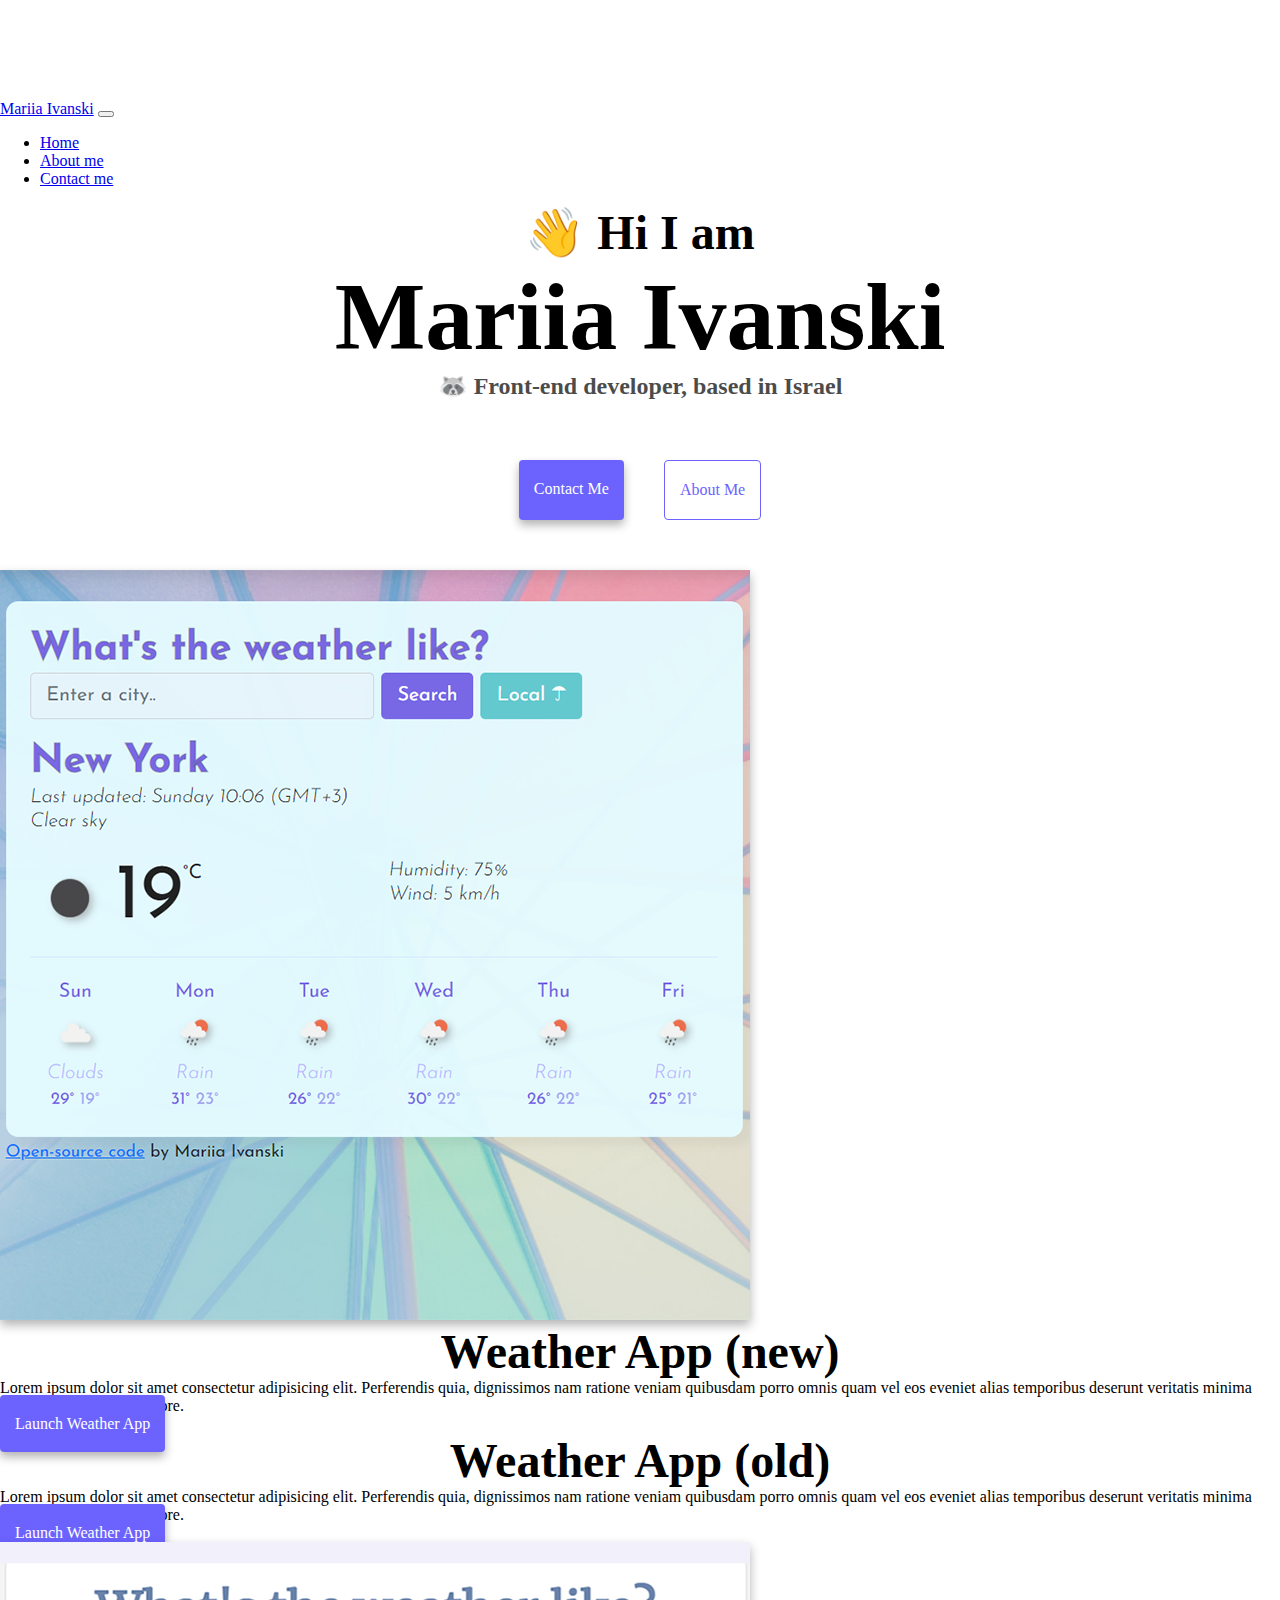
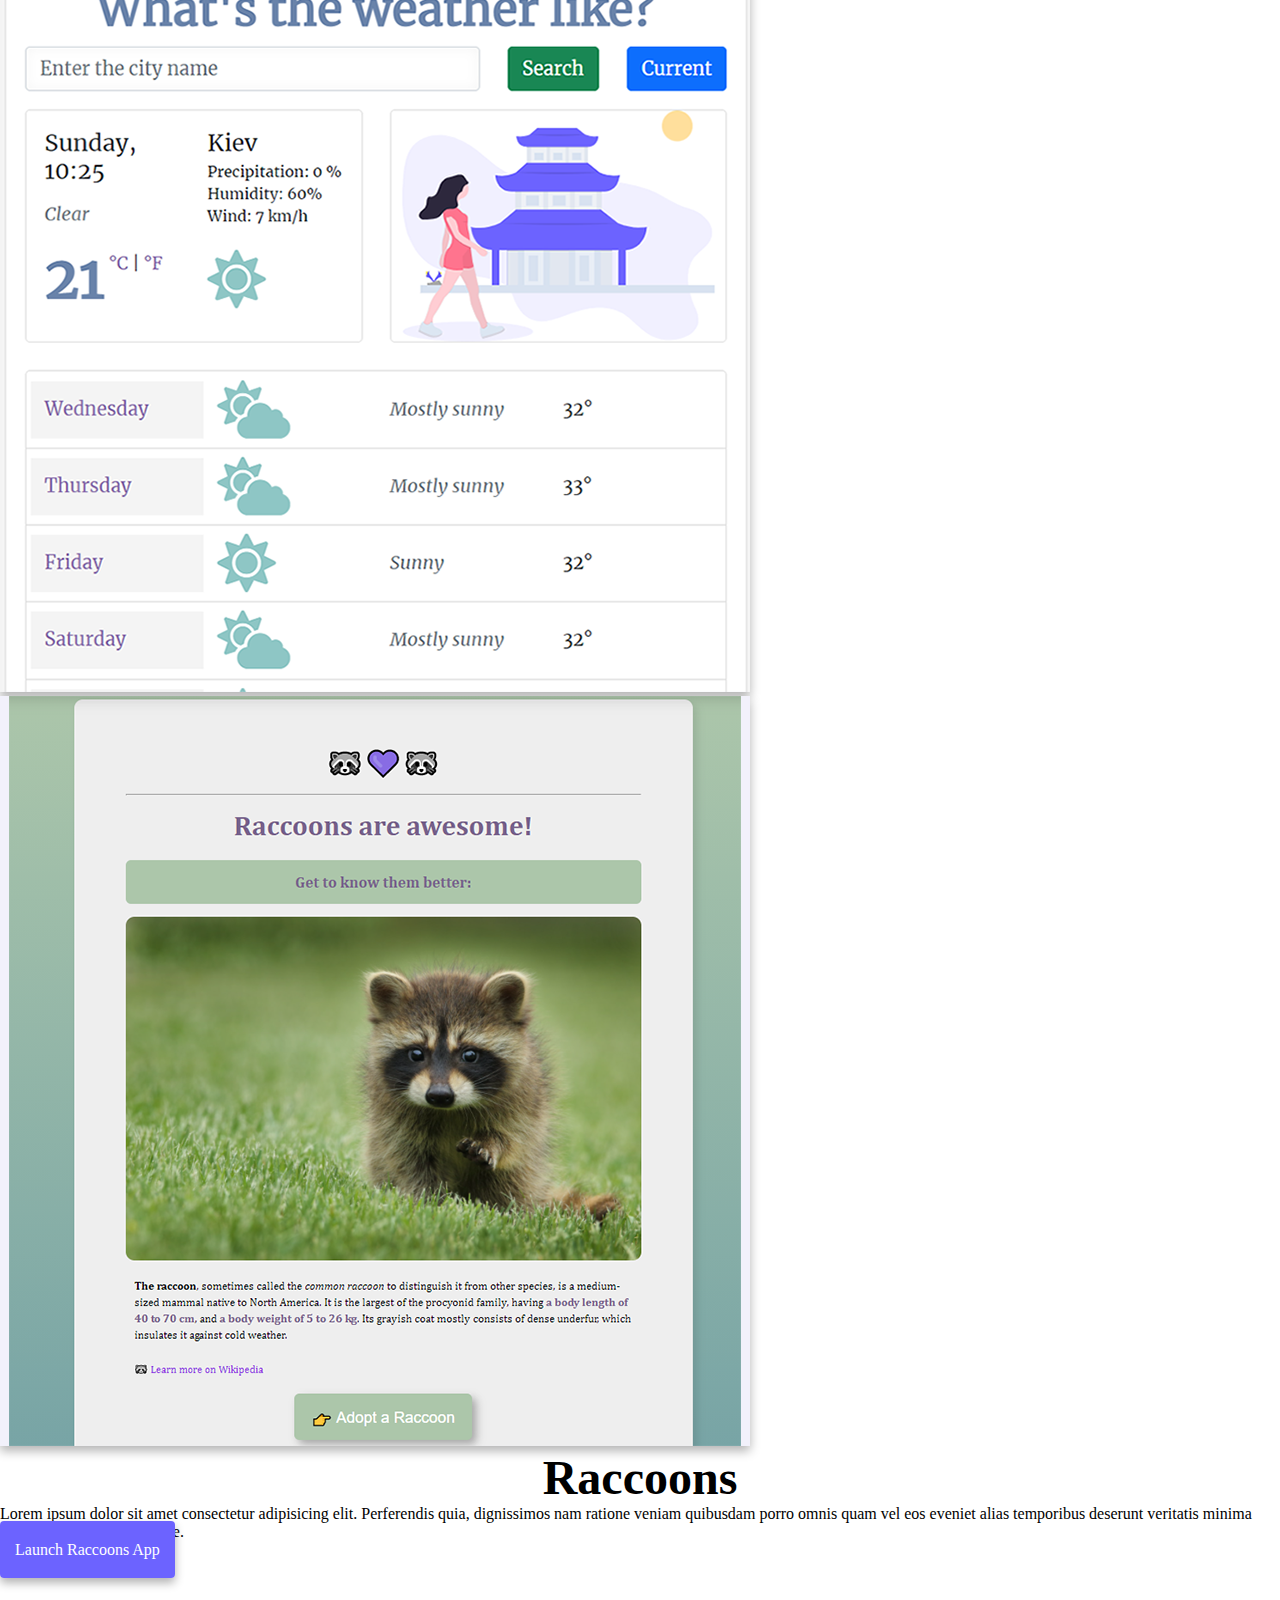
<file: index.html>
<!DOCTYPE html>
<html lang="en">
  <head>
    <meta charset="UTF-8" />
    <meta http-equiv="X-UA-Compatible" content="IE=edge" />
    <meta name="viewport" content="width=device-width, initial-scale=1.0" />
    <meta
      name="description"
      content="This is a portfolio website of Mariia Ivanski, a front-end developer from Israel"
    />
    <title>Front-end developer from Israel - Mariia Ivanski</title>
    <script
      src="https://cdn.jsdelivr.net/npm/bootstrap@5.1.1/dist/js/bootstrap.bundle.min.js"
      integrity="sha384-/bQdsTh/da6pkI1MST/rWKFNjaCP5gBSY4sEBT38Q/9RBh9AH40zEOg7Hlq2THRZ"
      crossorigin="anonymous"
    ></script>
    <link
      href="https://cdn.jsdelivr.net/npm/bootstrap@5.1.1/dist/css/bootstrap.min.css"
      rel="stylesheet"
      integrity="sha384-F3w7mX95PdgyTmZZMECAngseQB83DfGTowi0iMjiWaeVhAn4FJkqJByhZMI3AhiU"
      crossorigin="anonymous"
    />
    <link rel="stylesheet" href="/src/style.css" />
  </head>
  <body>
    <nav class="navbar navbar-expand-lg navbar-light bg-light fixed-top">
      <div class="container-fluid">
        <a class="navbar-brand" href="#">Mariia Ivanski</a>
        <button
          class="navbar-toggler"
          type="button"
          data-bs-toggle="collapse"
          data-bs-target="#navbarNav"
          aria-controls="navbarNav"
          aria-expanded="false"
          aria-label="Toggle navigation"
        >
          <span class="navbar-toggler-icon"></span>
        </button>
        <div class="collapse navbar-collapse" id="navbarNav">
          <ul class="navbar-nav">
            <li class="nav-item">
              <a class="nav-link active" aria-current="page" href="/">Home</a>
            </li>
            <li class="nav-item">
              <a class="nav-link" href="/about.html">About me</a>
            </li>
            <li class="nav-item">
              <a class="nav-link" href="/about.html#contact">Contact me</a>
            </li>
          </ul>
        </div>
      </div>
    </nav>
    <h2>👋 Hi I am</h2>
    <h1>Mariia Ivanski</h1>
    <h3>🦝 Front-end developer, based in Israel</h3>
    <div class="navigation-links">
      <a href="/about.html#contact" class="contact-link">Contact me</a>
      <a href="/about.html" class="about-link">About me</a>
    </div>
    <div class="container mt-3">
      <div class="row mb-5">
        <div class="col-md-6">
          <img
            src="/images/weather.png"
            alt="Weather app"
            class="
              img-fluid
              p-2
              shadow
              rounded
              mt-3
              mb-3
              small-photo
              d-none d-sm-block
            "
          />
        </div>
        <div class="col-md-6">
          <h2 class="mb-3 mb-3">Weather App (new)</h2>
          <div class="mb-4 app-description">
            Lorem ipsum dolor sit amet consectetur adipisicing elit. Perferendis
            quia, dignissimos nam ratione veniam quibusdam porro omnis quam vel
            eos eveniet alias temporibus deserunt veritatis minima fugiat
            explicabo eum dolore.
          </div>
          <div class="mt-5">
            <a
              href="https://sleepy-brahmagupta-2c2b8a.netlify.app"
              title="Try my weather app"
              target="blank"
              class="primary-link"
              >Launch Weather App</a
            >
          </div>
        </div>
      </div>
      <div class="row mb-5">
        <div class="col-md-6">
          <h2 class="mt-3 mb-3">Weather App (old)</h2>
          <div class="mb-4 app-description">
            Lorem ipsum dolor sit amet consectetur adipisicing elit. Perferendis
            quia, dignissimos nam ratione veniam quibusdam porro omnis quam vel
            eos eveniet alias temporibus deserunt veritatis minima fugiat
            explicabo eum dolore.
          </div>
          <div class="mt-5">
            <a href="" title="Try my old weather app" class="primary-link"
              >Launch Weather App</a
            >
          </div>
        </div>

        <div class="col-md-6">
          <img
            src="/images/weather-old.png"
            alt="Old Weather App"
            class="
              img-fluid
              p-2
              shadow
              rounded
              mt-3
              mb-3
              small-photo
              d-none d-sm-block
            "
          />
        </div>
      </div>
      <div class="row mb-5">
        <div class="col-md-6">
          <img
            src="/images/raccoons.png"
            alt="Racoons app"
            class="
              img-fluid
              p-2
              shadow
              rounded
              mt-3
              mb-3
              small-photo
              d-none d-sm-block
            "
          />
        </div>
        <div class="col-md-6">
          <h2 class="mt-3 mb-3">Raccoons</h2>
          <div class="mb-4 app-description">
            Lorem ipsum dolor sit amet consectetur adipisicing elit. Perferendis
            quia, dignissimos nam ratione veniam quibusdam porro omnis quam vel
            eos eveniet alias temporibus deserunt veritatis minima fugiat
            explicabo eum dolore.
          </div>
          <div class="mt-5">
            <a href="" title="Learn about raccoons" class="primary-link"
              >Launch Raccoons App</a
            >
          </div>
        </div>
      </div>
    </div>
  </body>
</html>
</file>
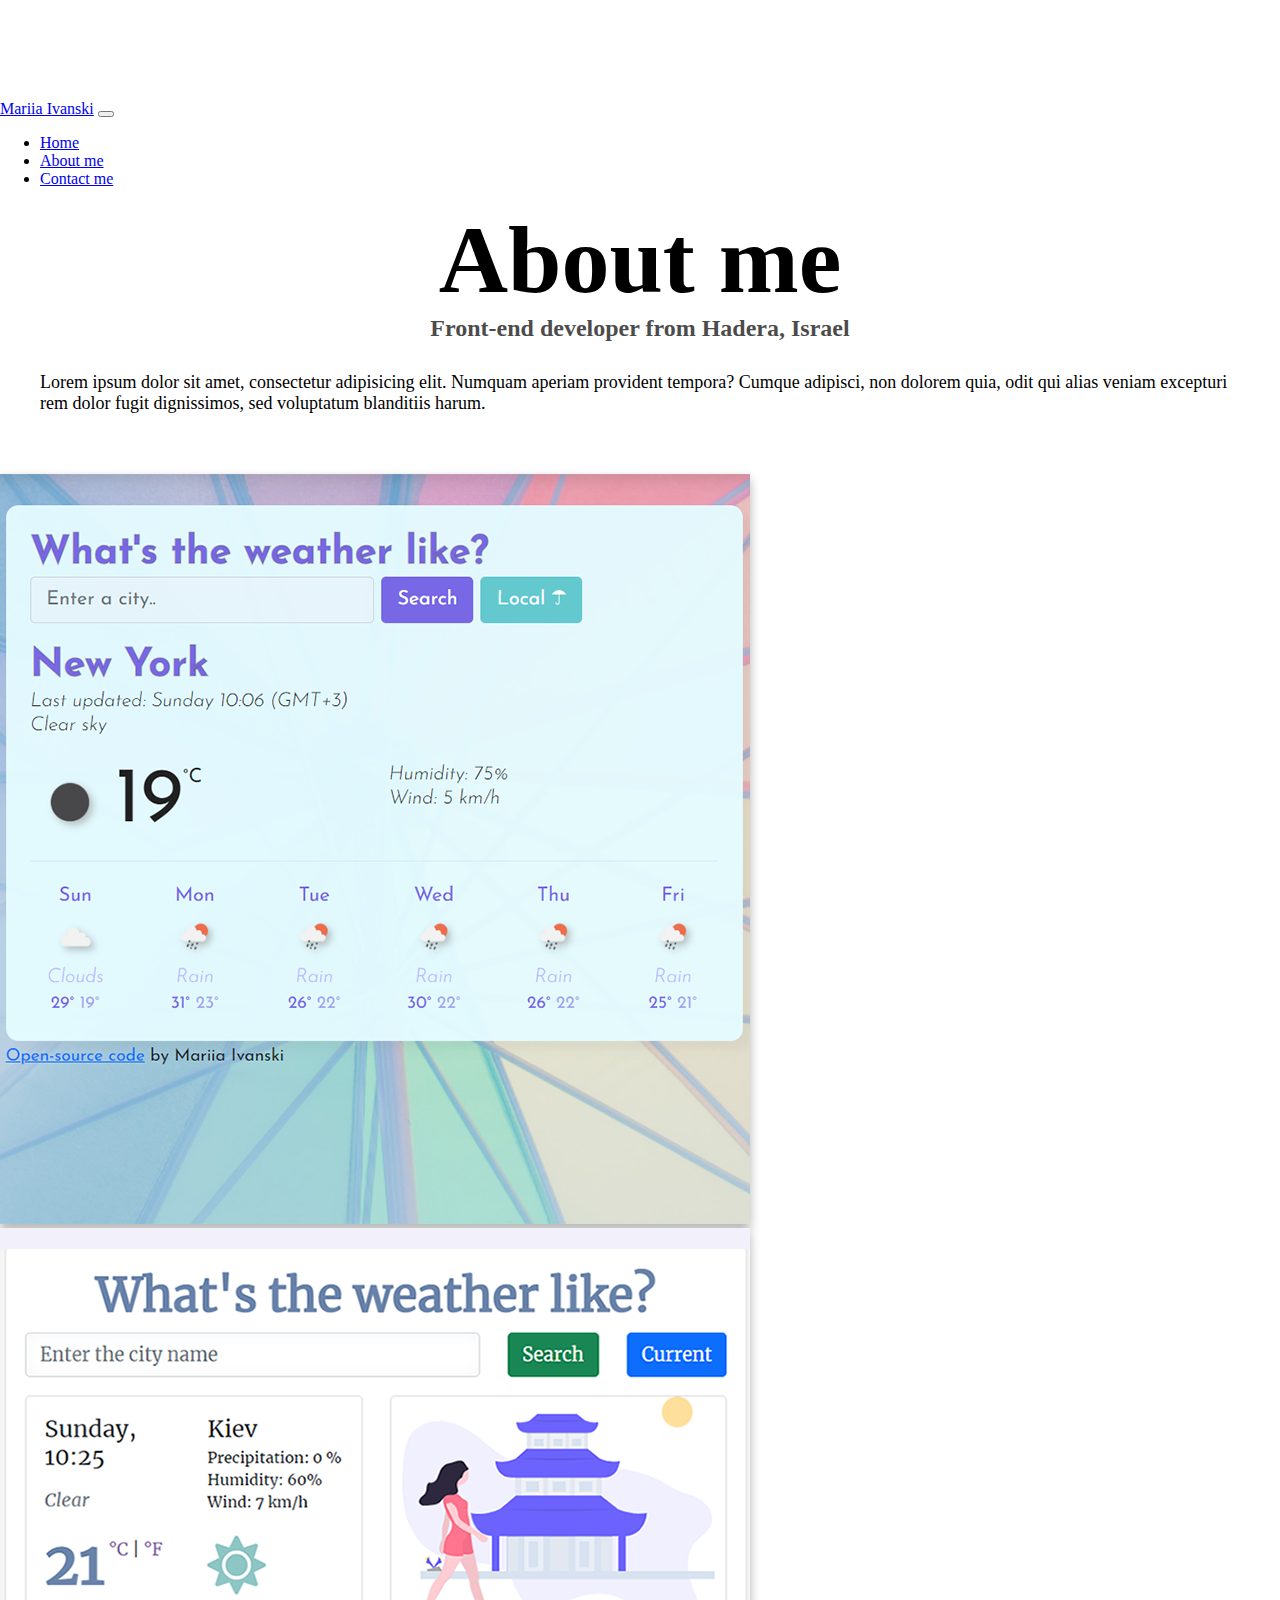
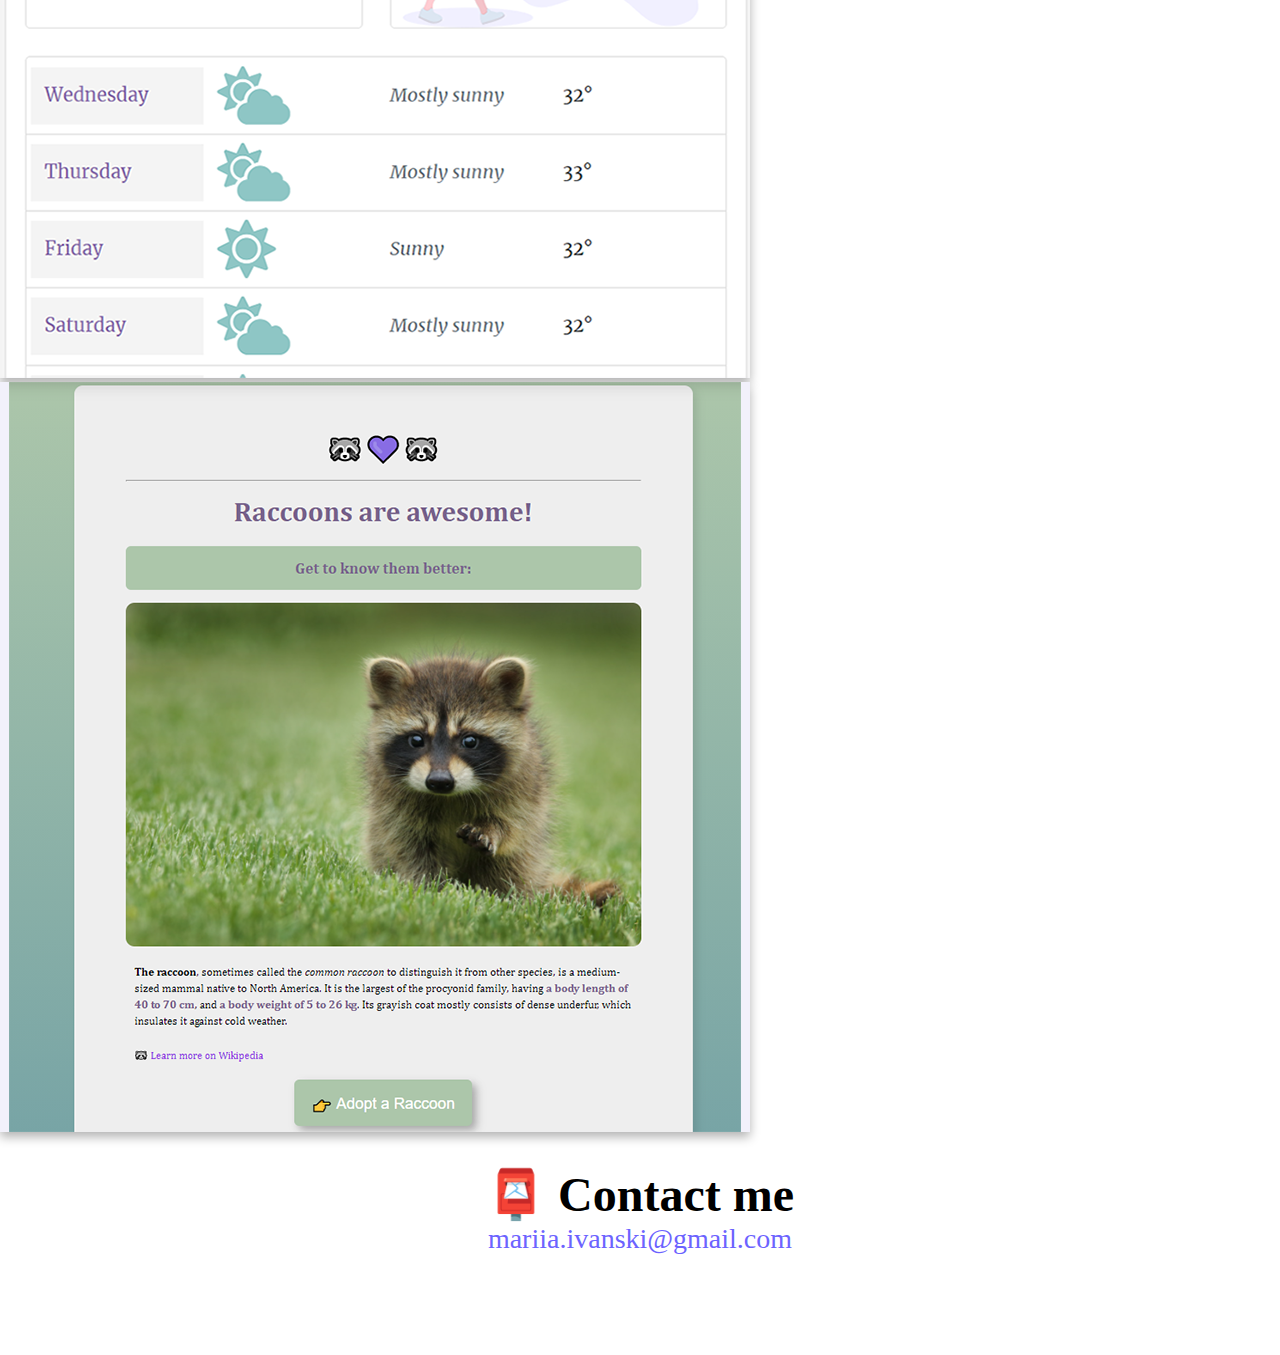
<file: about.html>
<!DOCTYPE html>
<html lang="en">
  <head>
    <meta charset="UTF-8" />
    <meta http-equiv="X-UA-Compatible" content="IE=edge" />
    <meta name="viewport" content="width=device-width, initial-scale=1.0" />
    <script
      src="https://cdn.jsdelivr.net/npm/bootstrap@5.1.1/dist/js/bootstrap.bundle.min.js"
      integrity="sha384-/bQdsTh/da6pkI1MST/rWKFNjaCP5gBSY4sEBT38Q/9RBh9AH40zEOg7Hlq2THRZ"
      crossorigin="anonymous"
    ></script>
    <link
      href="https://cdn.jsdelivr.net/npm/bootstrap@5.1.1/dist/css/bootstrap.min.css"
      rel="stylesheet"
      integrity="sha384-F3w7mX95PdgyTmZZMECAngseQB83DfGTowi0iMjiWaeVhAn4FJkqJByhZMI3AhiU"
      crossorigin="anonymous"
    />
    <link rel="stylesheet" href="/src/style.css" />
    <title>About Mariia Ivanski - frontend developer from Israel</title>
  </head>
  <body>
    <nav class="navbar navbar-expand-lg navbar-light bg-light fixed-top">
      <div class="container-fluid">
        <a class="navbar-brand" href="#">Mariia Ivanski</a>
        <button
          class="navbar-toggler"
          type="button"
          data-bs-toggle="collapse"
          data-bs-target="#navbarNav"
          aria-controls="navbarNav"
          aria-expanded="false"
          aria-label="Toggle navigation"
        >
          <span class="navbar-toggler-icon"></span>
        </button>
        <div class="collapse navbar-collapse" id="navbarNav">
          <ul class="navbar-nav">
            <li class="nav-item">
              <a class="nav-link active" aria-current="page" href="/">Home</a>
            </li>
            <li class="nav-item">
              <a class="nav-link" href="/about.html">About me</a>
            </li>
            <li class="nav-item">
              <a class="nav-link" href="/about.html#contact">Contact me</a>
            </li>
          </ul>
        </div>
      </div>
    </nav>
    <h1>About me</h1>
    <h3>Front-end developer from Hadera, Israel</h3>
    <div class="about-paragraphs text-center">
      Lorem ipsum dolor sit amet, consectetur adipisicing elit. Numquam aperiam
      provident tempora? Cumque adipisci, non dolorem quia, odit qui alias
      veniam excepturi rem dolor fugit dignissimos, sed voluptatum blanditiis
      harum.
    </div>
    <div class="container about-images">
      <div class="row">
        <div class="col-sm-4">
          <img
            src="/images/weather.png"
            alt="Weather app"
            class="img-fluid p-2 shadow rounded"
          />
        </div>
        <div class="col-sm-4">
          <img
            src="/images/weather-old.png"
            alt="Weather app"
            class="img-fluid p-2 shadow rounded"
          />
        </div>
        <div class="col-sm-4">
          <img
            src="/images/raccoons.png"
            alt="Racoons"
            class="img-fluid p-2 shadow rounded"
          />
        </div>
      </div>
    </div>
    <div id="contact">
      <h2>📮 Contact me</h2>
      <a href="mailto:mariia.ivanski@gmail.com" class="email-link">
        mariia.ivanski@gmail.com
      </a>
    </div>
  </body>
</html>
</file>
<file: src/style.css>
:root {
  --primary-color: #6c63ff;
  --secondary-color: #f5f2fe;
  --box-shadow: 0 5px 10px rgba(0, 0, 0, 0.3);
}

body {
  margin: 100px 0;
}

h1,
h3 {
  margin: 0;
  text-align: center;
}

h1 {
  font-size: 96px;
}

h2 {
  margin: 0;
  font-size: 48px;
  text-align: center;
}

h3 {
  font-size: 24px;
  opacity: 0.7;
}

p {
  padding: 20px;
  border-radius: 4px;
  font-size: 18px;
  line-height: 1.5;
  text-align: center;
}

img {
  box-shadow: var(--box-shadow);
  max-width: 100%;
  height: auto;
}

.container {
  padding: 30px 0;
}

.fixed-top {
  position: top;
  top: 0;
  right: 0;
  left: 0;
  z-index: 1030;
}

.navigation-links {
  display: flex;
  margin-top: 40px;
  justify-content: center;
}

.navigation-links a {
  margin: 20px;
  border-radius: 4px;
  padding: 20px 15px;
  text-decoration: none;
  text-transform: capitalize;
}

.contact-link {
  background: var(--primary-color);
  box-shadow: var(--box-shadow);
  color: white;
}

.about-link {
  color: var(--primary-color);
  border: 1px solid var(--primary-color);
}

.homepage-link {
  color: var(--primary-color);
  text-align: center;
  display: block;
}

.app-title {
  text-align: left;
}

.about-paragraphs {
  display: flex;
  margin: 20px 30px;
  padding: 10px;
  font-size: 18px;
}

.about-paragraphs p {
  margin: 10px;

  line-height: 1.5;
}

.email-link {
  display: flex;
  justify-content: center;
  color: var(--primary-color);
  font-size: 28px;
  text-decoration: none;
}

.email-link:hover {
  text-decoration: underline;
}

.col {
  display: flex;
  align-content: stretch;
}

.primary-link {
  border-radius: 4px;
  padding: 20px 15px;
  text-decoration: none;
  text-transform: capitalize;
  background: var(--primary-color);
  box-shadow: var(--box-shadow);
  color: white;
}

.about-images {
  display: flex;
  align-content: stretch;
}

@media (max-width: 576px) {
  .primary-link {
    display: block;
    text-align: center;
    margin: 0 20px;
  }
  .app-title {
    text-align: center;
  }
  .app-description {
    text-align: center;
    margin: 5px;
  }

  .about-images {
    padding: 0 12px;
  }

  img {
    padding: 8px;
    margin: 0 0 24px 0;
  }

  h1 {
    font-size: 48px;
    line-height: 1.5;
  }

  h2 {
    font-size: 32px;
    text-align: center;
  }

  h3 {
    padding: 0 8px;
  }
}
</file>
